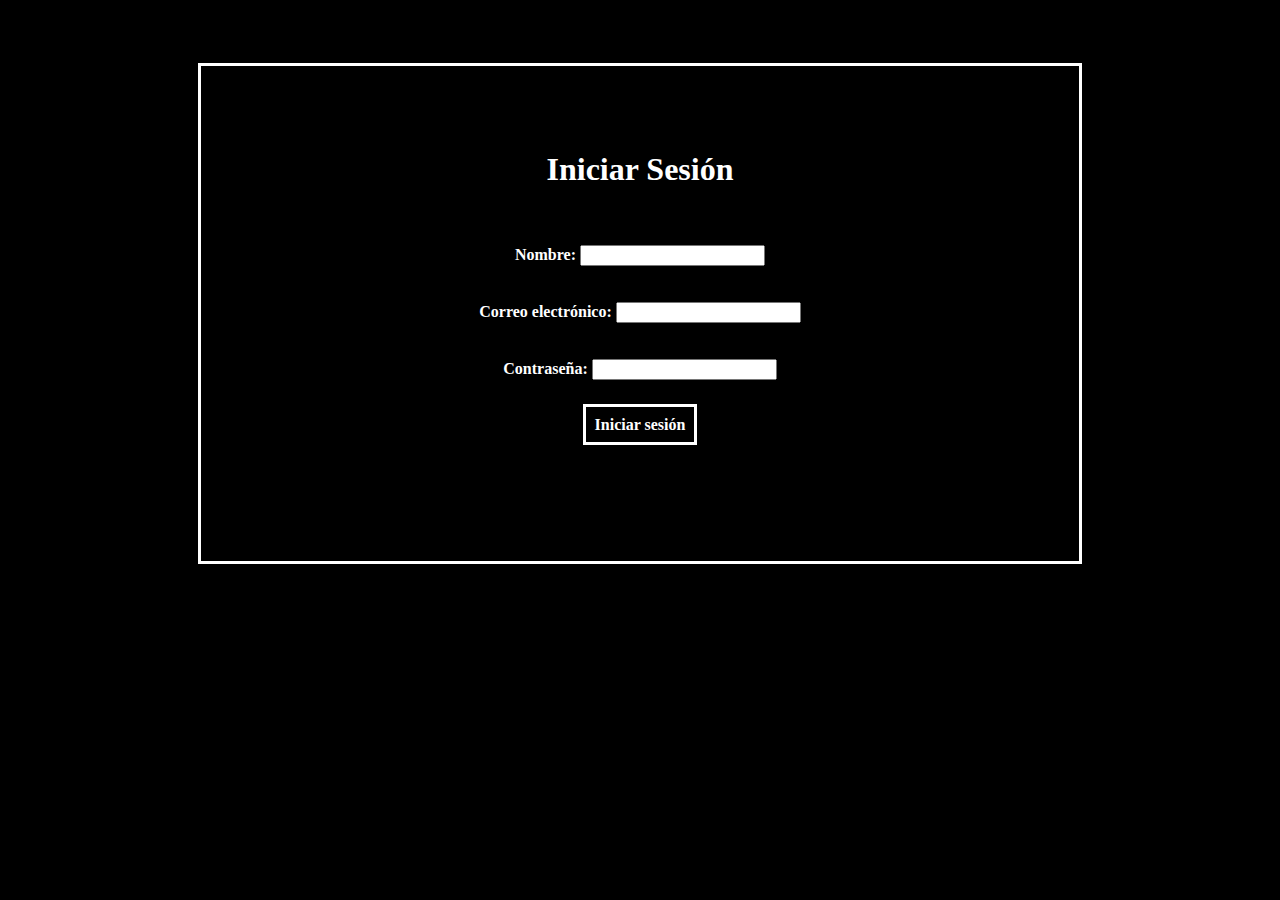
<file: index.html>
<!DOCTYPE html>
<html>
<head>
	<link rel="stylesheet" type="text/css" href="style.css">
	<meta charset="utf-8">
	<meta name="viewport" content="width=device-width, initial-scale=1">
	<title>Registrarse</title>
</head>
<body class="body">
	<div class="formulario">
		<tr>
			<td>
				<h1>Iniciar Sesión</h1><br><br>
    			<label for="name">Nombre:</label>
    			<input type="text" name="user_name" /><br><br><br>
    			<label for="mail">Correo electrónico:</label>
    			<input type="email" name="user_email" /><br><br><br>
    			<label for="password">Contraseña:</label>
    			<input type="password" name="password"><br><br><br>
    			<a class="iniciar" href="index0.html">Iniciar sesión</a>
  			</td>
  		</tr>
	</div>

</body>
</html>
</file>
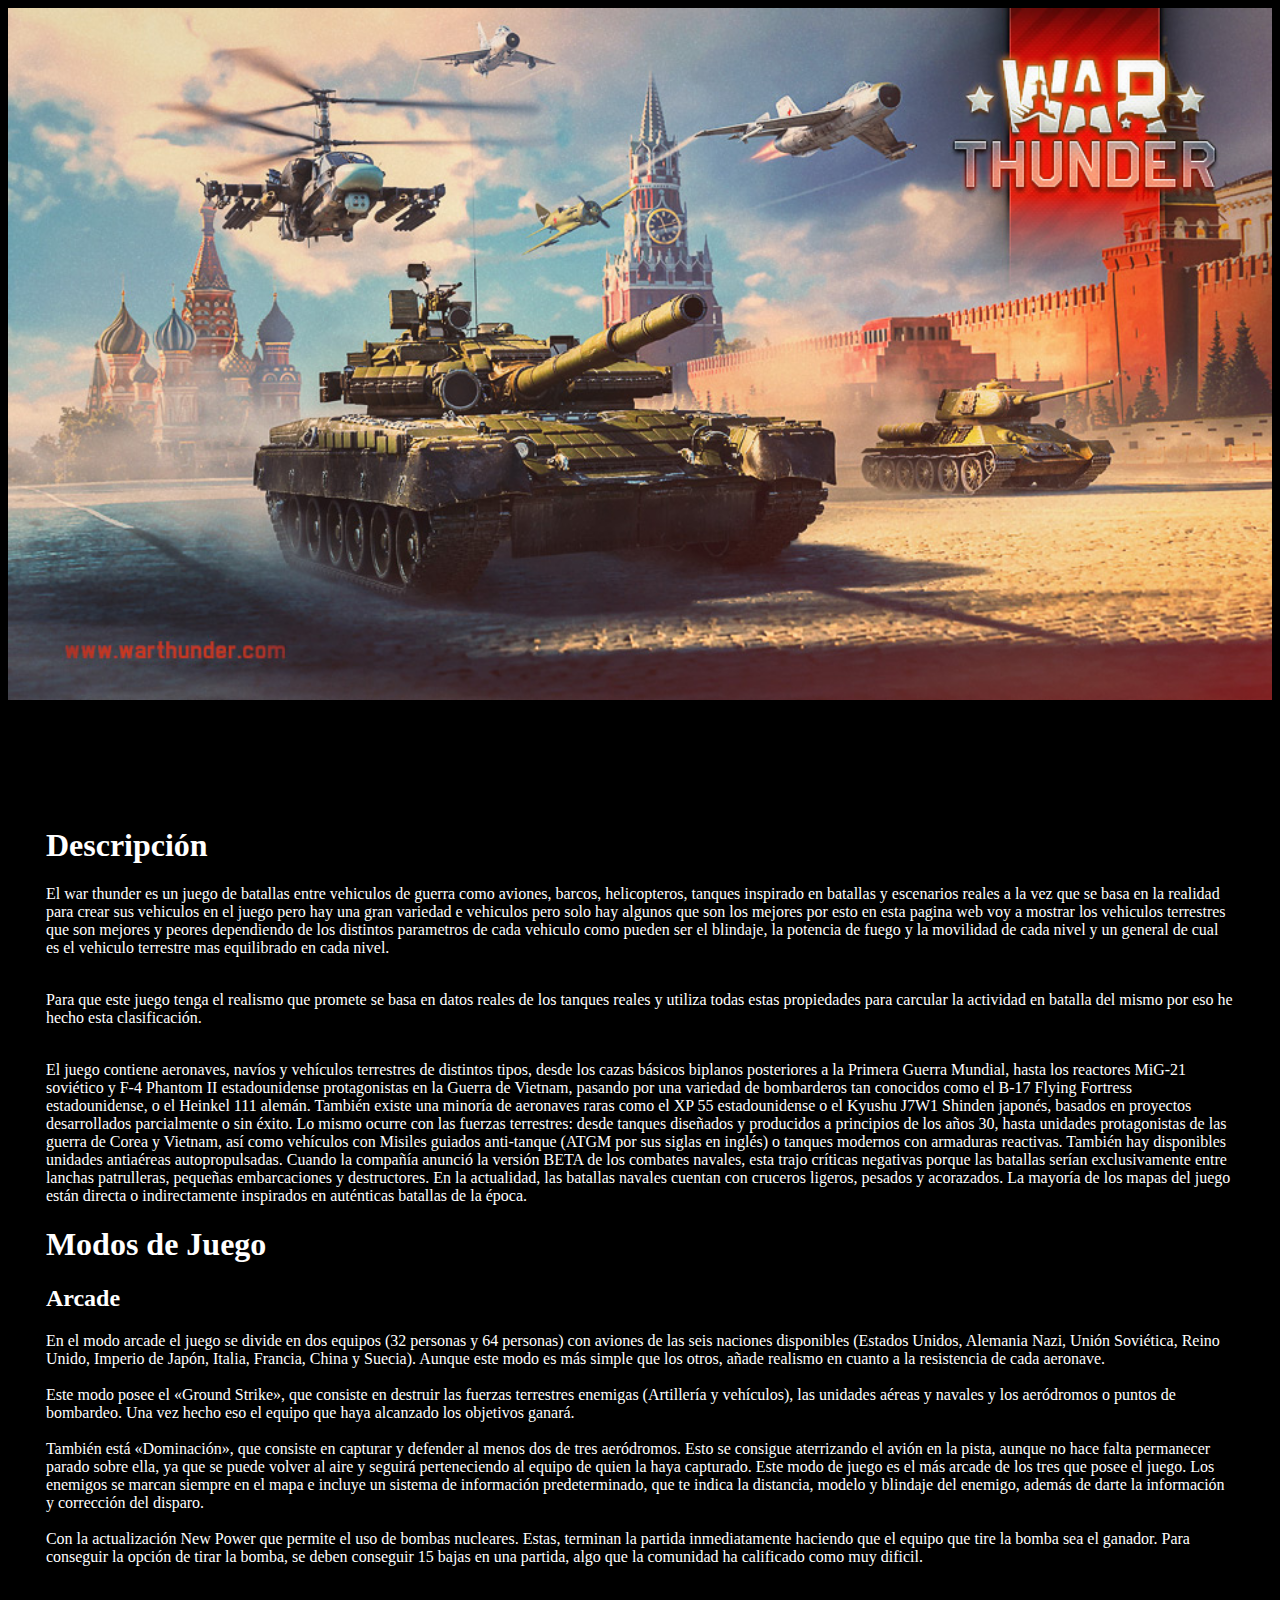
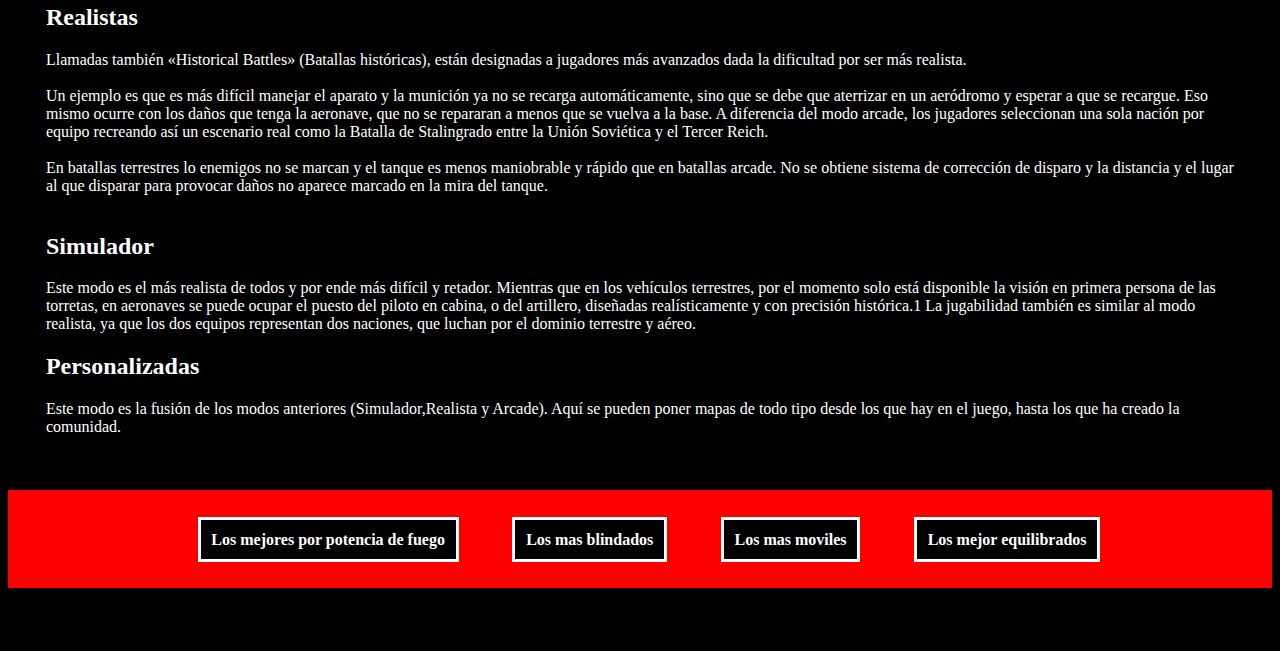
<file: index0.html>
<!DOCTYPE html>
<html>
<head class="head">
	<link rel="stylesheet" type="text/css" href="style.css">
	<meta charset="utf-8">
	<meta name="viewport" content="width=device-width, initial-scale=1">
	<title>Inicio</title>
</head>
<body class="body">
	<div>
		<img class="Cabeza" src="imagenes/cabeza.jpg">
	</div>
	
	<div class="texto">
		<h1>
			Descripción
		</h1>
		<p>
			El war thunder es un juego de batallas entre vehiculos de guerra como aviones, barcos, helicopteros, tanques inspirado en batallas y escenarios reales a la vez que se basa en la realidad para crear sus vehiculos en el juego pero hay una gran variedad e vehiculos pero solo hay algunos que son los mejores por esto en esta pagina web voy a mostrar los vehiculos terrestres que son mejores y peores dependiendo de los distintos parametros de cada vehiculo como pueden ser el blindaje, la potencia de fuego y la movilidad de cada nivel y un general de cual es el vehiculo terrestre mas equilibrado en cada nivel.<br><br>
		</p>
		<p>
			Para que este juego tenga el realismo que promete se basa en datos reales de los tanques reales y utiliza todas estas propiedades para carcular la actividad en batalla del mismo por eso he hecho esta clasificación.<br><br>
		</p>
		<p>
			El juego contiene aeronaves, navíos y vehículos terrestres de distintos tipos, desde los cazas básicos biplanos posteriores a la Primera Guerra Mundial, hasta los reactores MiG-21 soviético y F-4 Phantom II estadounidense protagonistas en la Guerra de Vietnam, pasando por una variedad de bombarderos tan conocidos como el B-17 Flying Fortress estadounidense, o el Heinkel 111 alemán. También existe una minoría de aeronaves raras como el XP 55 estadounidense o el Kyushu J7W1 Shinden japonés, basados en proyectos desarrollados parcialmente o sin éxito. Lo mismo ocurre con las fuerzas terrestres: desde tanques diseñados y producidos a principios de los años 30, hasta unidades protagonistas de las guerra de Corea y Vietnam, así como vehículos con Misiles guiados anti-tanque (ATGM por sus siglas en inglés) o tanques modernos con armaduras reactivas. También hay disponibles unidades antiaéreas autopropulsadas. Cuando la compañía anunció la versión BETA de los combates navales, esta trajo críticas negativas porque las batallas serían exclusivamente entre lanchas patrulleras, pequeñas embarcaciones y destructores. En la actualidad, las batallas navales cuentan con cruceros ligeros, pesados y acorazados. La mayoría de los mapas del juego están directa o indirectamente inspirados en auténticas batallas de la época.
		</p>
		<h1>
			Modos de Juego
		</h1>
		<h2>
			Arcade
		</h2>
		<p>
			En el modo arcade el juego se divide en dos equipos (32 personas y 64 personas) con aviones de las seis naciones disponibles (Estados Unidos, Alemania Nazi, Unión Soviética, Reino Unido, Imperio de Japón, Italia, Francia, China y Suecia). Aunque este modo es más simple que los otros, añade realismo en cuanto a la resistencia de cada aeronave.<br><br>

			Este modo posee el «Ground Strike», que consiste en destruir las fuerzas terrestres enemigas (Artillería y vehículos), las unidades aéreas y navales y los aeródromos o puntos de bombardeo. Una vez hecho eso el equipo que haya alcanzado los objetivos ganará.<br><br>

			También está «Dominación», que consiste en capturar y defender al menos dos de tres aeródromos. Esto se consigue aterrizando el avión en la pista, aunque no hace falta permanecer parado sobre ella, ya que se puede volver al aire y seguirá perteneciendo al equipo de quien la haya capturado. Este modo de juego es el más arcade de los tres que posee el juego. Los enemigos se marcan siempre en el mapa e incluye un sistema de información predeterminado, que te indica la distancia, modelo y blindaje del enemigo, además de darte la información y corrección del disparo.<br><br>

			Con la actualización New Power que permite el uso de bombas nucleares. Estas, terminan la partida inmediatamente haciendo que el equipo que tire la bomba sea el ganador. Para conseguir la opción de tirar la bomba, se deben conseguir 15 bajas en una partida, algo que la comunidad ha calificado como muy dificil.<br><br>
		</p>
		<h2>
			Realistas
		</h2>
		<p>
			Llamadas también «Historical Battles» (Batallas históricas), están designadas a jugadores más avanzados dada la dificultad por ser más realista.<br><br>

			Un ejemplo es que es más difícil manejar el aparato y la munición ya no se recarga automáticamente, sino que se debe que aterrizar en un aeródromo y esperar a que se recargue. Eso mismo ocurre con los daños que tenga la aeronave, que no se repararan a menos que se vuelva a la base. A diferencia del modo arcade, los jugadores seleccionan una sola nación por equipo recreando así un escenario real como la Batalla de Stalingrado entre la Unión Soviética y el Tercer Reich.<br><br>

			En batallas terrestres lo enemigos no se marcan y el tanque es menos maniobrable y rápido que en batallas arcade. No se obtiene sistema de corrección de disparo y la distancia y el lugar al que disparar para provocar daños no aparece marcado en la mira del tanque.<br><br>
		</p>
		<h2>
			Simulador
		</h2>
		<p>
			Este modo es el más realista de todos y por ende más difícil y retador. Mientras que en los vehículos terrestres, por el momento solo está disponible la visión en primera persona de las torretas, en aeronaves se puede ocupar el puesto del piloto en cabina, o del artillero, diseñadas realísticamente y con precisión histórica.1​ La jugabilidad también es similar al modo realista, ya que los dos equipos representan dos naciones, que luchan por el dominio terrestre y aéreo.
		</p>
		<h2>
			Personalizadas
		</h2>
		<p>
			Este modo es la fusión de los modos anteriores (Simulador,Realista y Arcade). Aquí se pueden poner mapas de todo tipo desde los que hay en el juego, hasta los que ha creado la comunidad.
		</p>

	</div>
	<div class="enlaces">

		<a class="enlaces1" href="index2.html" target="_blank">Los mejores por potencia de fuego</a>
		<a class="enlaces1" href="index3.html" target="_blank">Los mas blindados</a>
		<a class="enlaces1" href="index1.html" target="_blank">Los mas moviles</a>
		<a class="enlaces1" href="index4.html" target="_blank">Los mejor equilibrados</a>
	</div>

</body>
</html>
</file>
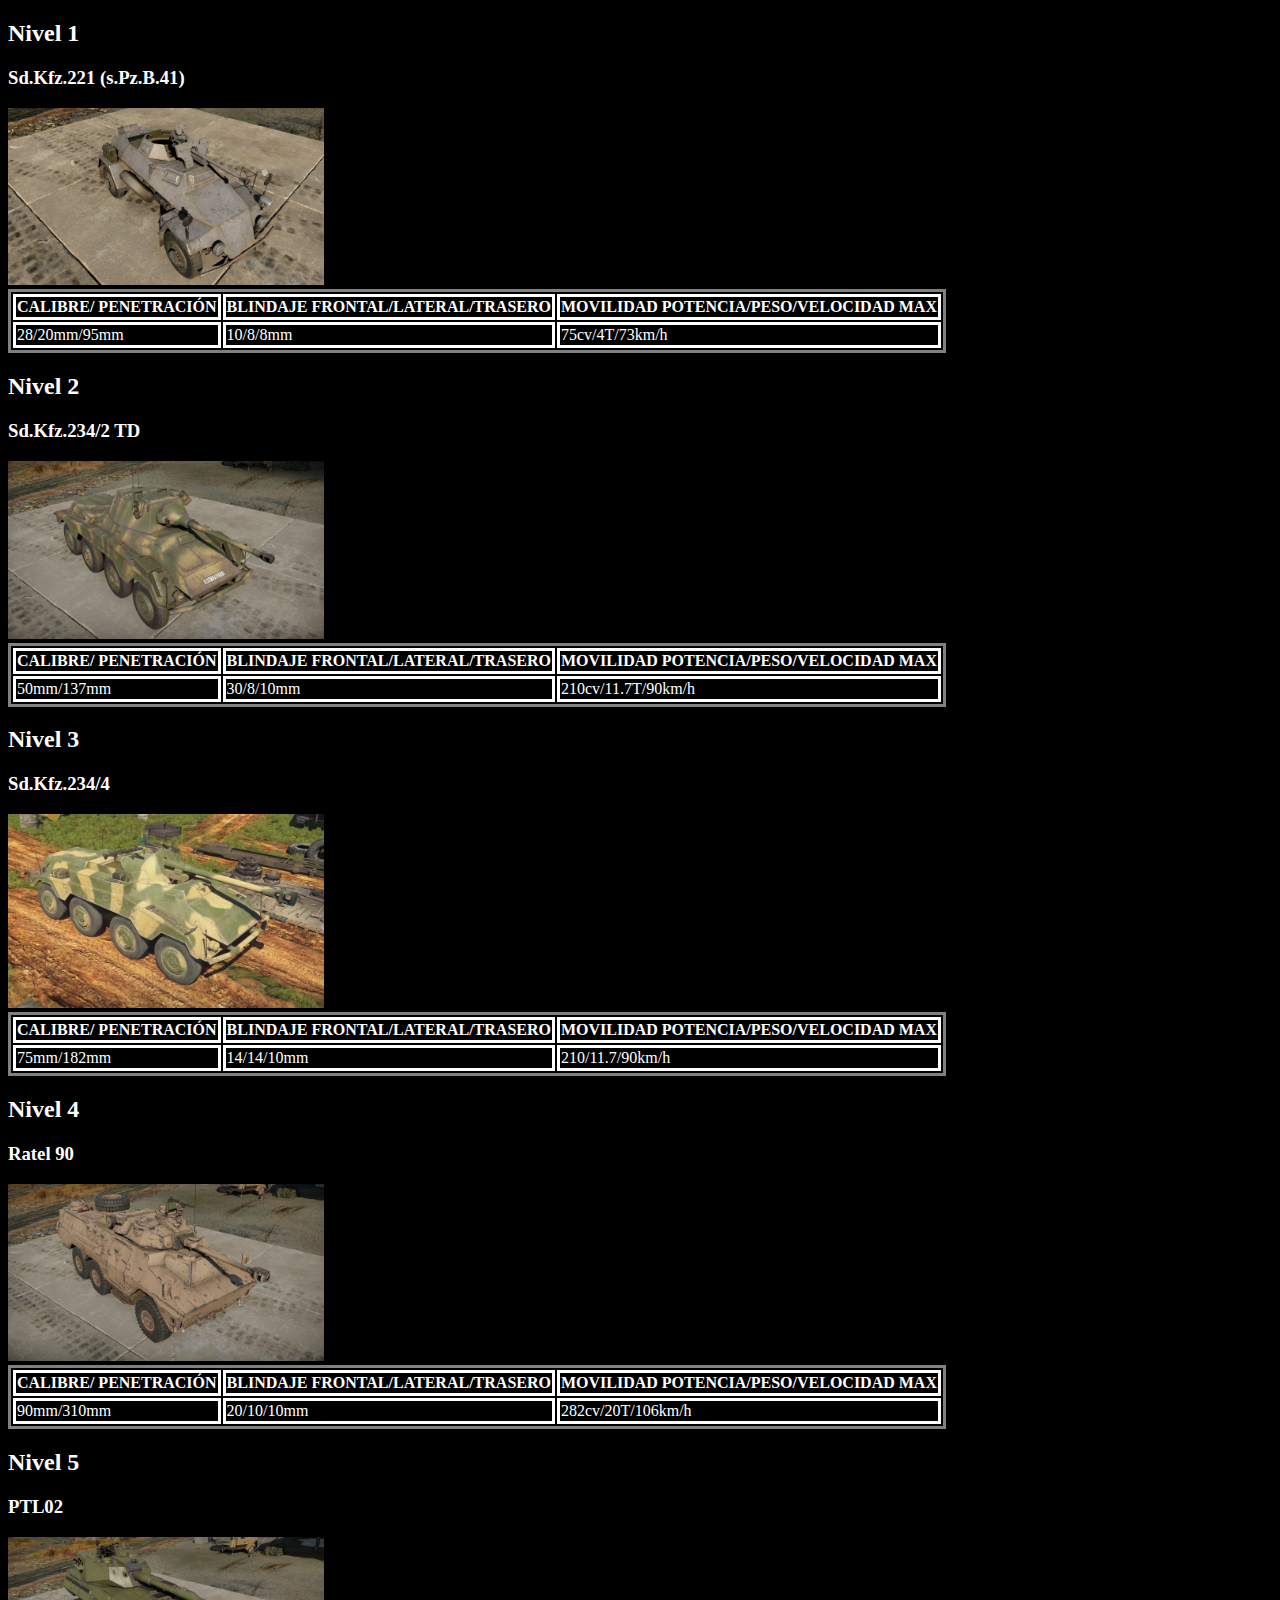
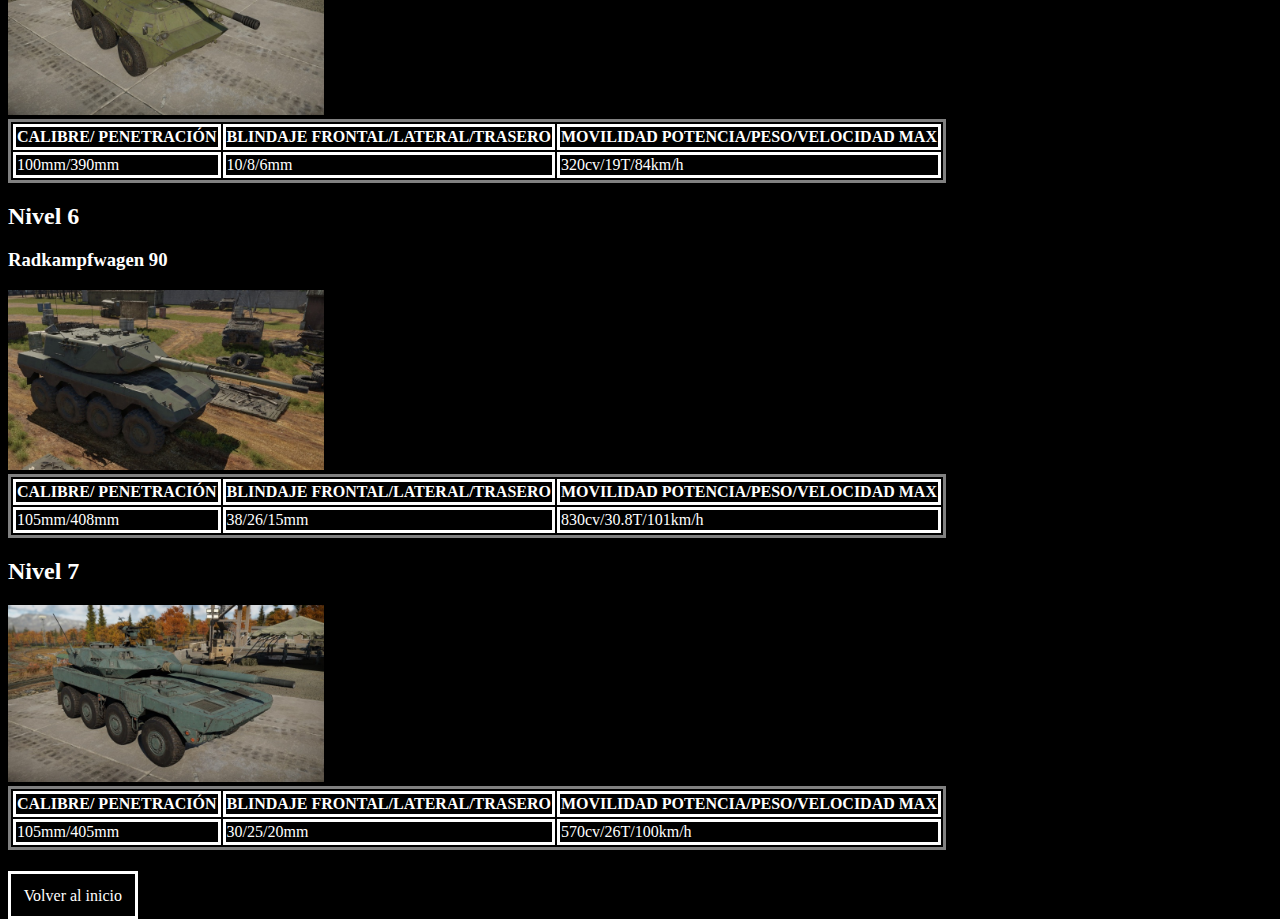
<file: index1.html>
<!DOCTYPE html>
<html>
<head class="head">
	<link rel="stylesheet" type="text/css" href="style.css" media="screen">
	<meta charset="utf-8">
	<meta name="viewport" content="width=device-width, initial-scale=1">
	<title>Movilidad</title>
</head>
<body class="body">
	<div>
		<h2>
			Nivel 1
		</h2>
		<h3>
			Sd.Kfz.221 (s.Pz.B.41)
		</h3>
		<img class="imagenes" src="imagenes/movilidad1.jpg">
		<table class="tabla">
			
			
			<tr>
				<th>
					CALIBRE/
					PENETRACIÓN
				</th>
				<th>
					BLINDAJE
					FRONTAL/LATERAL/TRASERO
				</th>
				<th>
					MOVILIDAD
					POTENCIA/PESO/VELOCIDAD MAX
				</th>
			</tr>
			<tr>
				<td>
					28/20mm/95mm
				</td>
				<td>
					10/8/8mm
				</td>
				<td>
					75cv/4T/73km/h
				</td>
			</tr>
			
		</table>
		<h2>
			Nivel 2
		</h2>
		<h3>
			Sd.Kfz.234/2 TD
		</h3>
		<img class="imagenes" src="imagenes/movilidad2.jpg">
		<table class="tabla">
			
			
			<tr>
				<th>
					CALIBRE/
					PENETRACIÓN
				</th>
				<th>
					BLINDAJE
					FRONTAL/LATERAL/TRASERO
				</th>
				<th>
					MOVILIDAD
					POTENCIA/PESO/VELOCIDAD MAX
				</th>
			</tr>
			<tr>
				<td>
					50mm/137mm
				</td>
				<td>
					30/8/10mm
				</td>
				<td>
					210cv/11.7T/90km/h
				</td>
			</tr>
			
		</table>
		<h2>
			Nivel 3
		</h2>
		<h3>
			Sd.Kfz.234/4	
		</h3>
		<img class="imagenes" src="imagenes/movilidad3.jpg">
		<table class="tabla">
			
			
			<tr>
				<th>
					CALIBRE/
					PENETRACIÓN
				</th>
				<th>
					BLINDAJE
					FRONTAL/LATERAL/TRASERO
				</th>
				<th>
					MOVILIDAD
					POTENCIA/PESO/VELOCIDAD MAX
				</th>
			</tr>
			<tr>
				<td>
					75mm/182mm
				</td>
				<td>
					14/14/10mm
				</td>
				<td>
					210/11.7/90km/h
				</td>
			</tr>
			
		</table>
		<h2>
			Nivel 4
		</h2>
		<h3>
			Ratel 90
		</h3>
		<img class="imagenes" src="imagenes/movilidad4.jpg">
		<table class="tabla">
			
			
			<tr>
				<th>
					CALIBRE/
					PENETRACIÓN
				</th>
				<th>
					BLINDAJE
					FRONTAL/LATERAL/TRASERO
				</th>
				<th>
					MOVILIDAD
					POTENCIA/PESO/VELOCIDAD MAX
				</th>
			</tr>
			<tr>
				<td>
					90mm/310mm
				</td>
				<td>
					20/10/10mm
				</td>
				<td>
					282cv/20T/106km/h
				</td>
			</tr>
			
		</table>
		<h2>
			Nivel 5
		</h2>
		<h3>
			PTL02
		</h3>
		<img class="imagenes" src="imagenes/movilidad5.jpg">
		<table class="tabla">
			
			
			<tr>
				<th>
					CALIBRE/
					PENETRACIÓN
				</th>
				<th>
					BLINDAJE
					FRONTAL/LATERAL/TRASERO
				</th>
				<th>
					MOVILIDAD
					POTENCIA/PESO/VELOCIDAD MAX
				</th>
			</tr>
			<tr>
				<td>
					100mm/390mm
				</td>
				<td>
					10/8/6mm
				</td>
				<td>
					320cv/19T/84km/h
				</td>
			</tr>
			
		</table>
		<h2>
			Nivel 6
		</h2>
		<h3>
			Radkampfwagen 90
		</h3>
		<img class="imagenes" src="imagenes/movilidad6.jpg">
		<table class="tabla">
			
			
			<tr>
				<th>
					CALIBRE/
					PENETRACIÓN
				</th>
				<th>
					BLINDAJE
					FRONTAL/LATERAL/TRASERO
				</th>
				<th>
					MOVILIDAD
					POTENCIA/PESO/VELOCIDAD MAX
				</th>
			</tr>
			<tr>
				<td>
					105mm/408mm
				</td>
				<td>
					38/26/15mm
				</td>
				<td>
					830cv/30.8T/101km/h
				</td>
			</tr>
			
		</table>
		<h2>
			Nivel 7
		</h2>
		<h3>
				
		</h3>
		<img class="imagenes" src="imagenes/movilidad7.jpg">
		<table class="tabla">
			
			
			<tr>
				<th>
					CALIBRE/
					PENETRACIÓN
				</th>
				<th>
					BLINDAJE
					FRONTAL/LATERAL/TRASERO
				</th>
				<th>
					MOVILIDAD
					POTENCIA/PESO/VELOCIDAD MAX
				</th>
			</tr>
			<tr>
				<td>
					105mm/405mm
				</td>
				<td>
					30/25/20mm
				</td>
				<td>
					570cv/26T/100km/h
				</td>
			</tr>
			
		</table>
		
	</div><br><br>

	<a class="iniciar" href="index0.html">Volver al inicio</a>

</body>
</html>
</file>
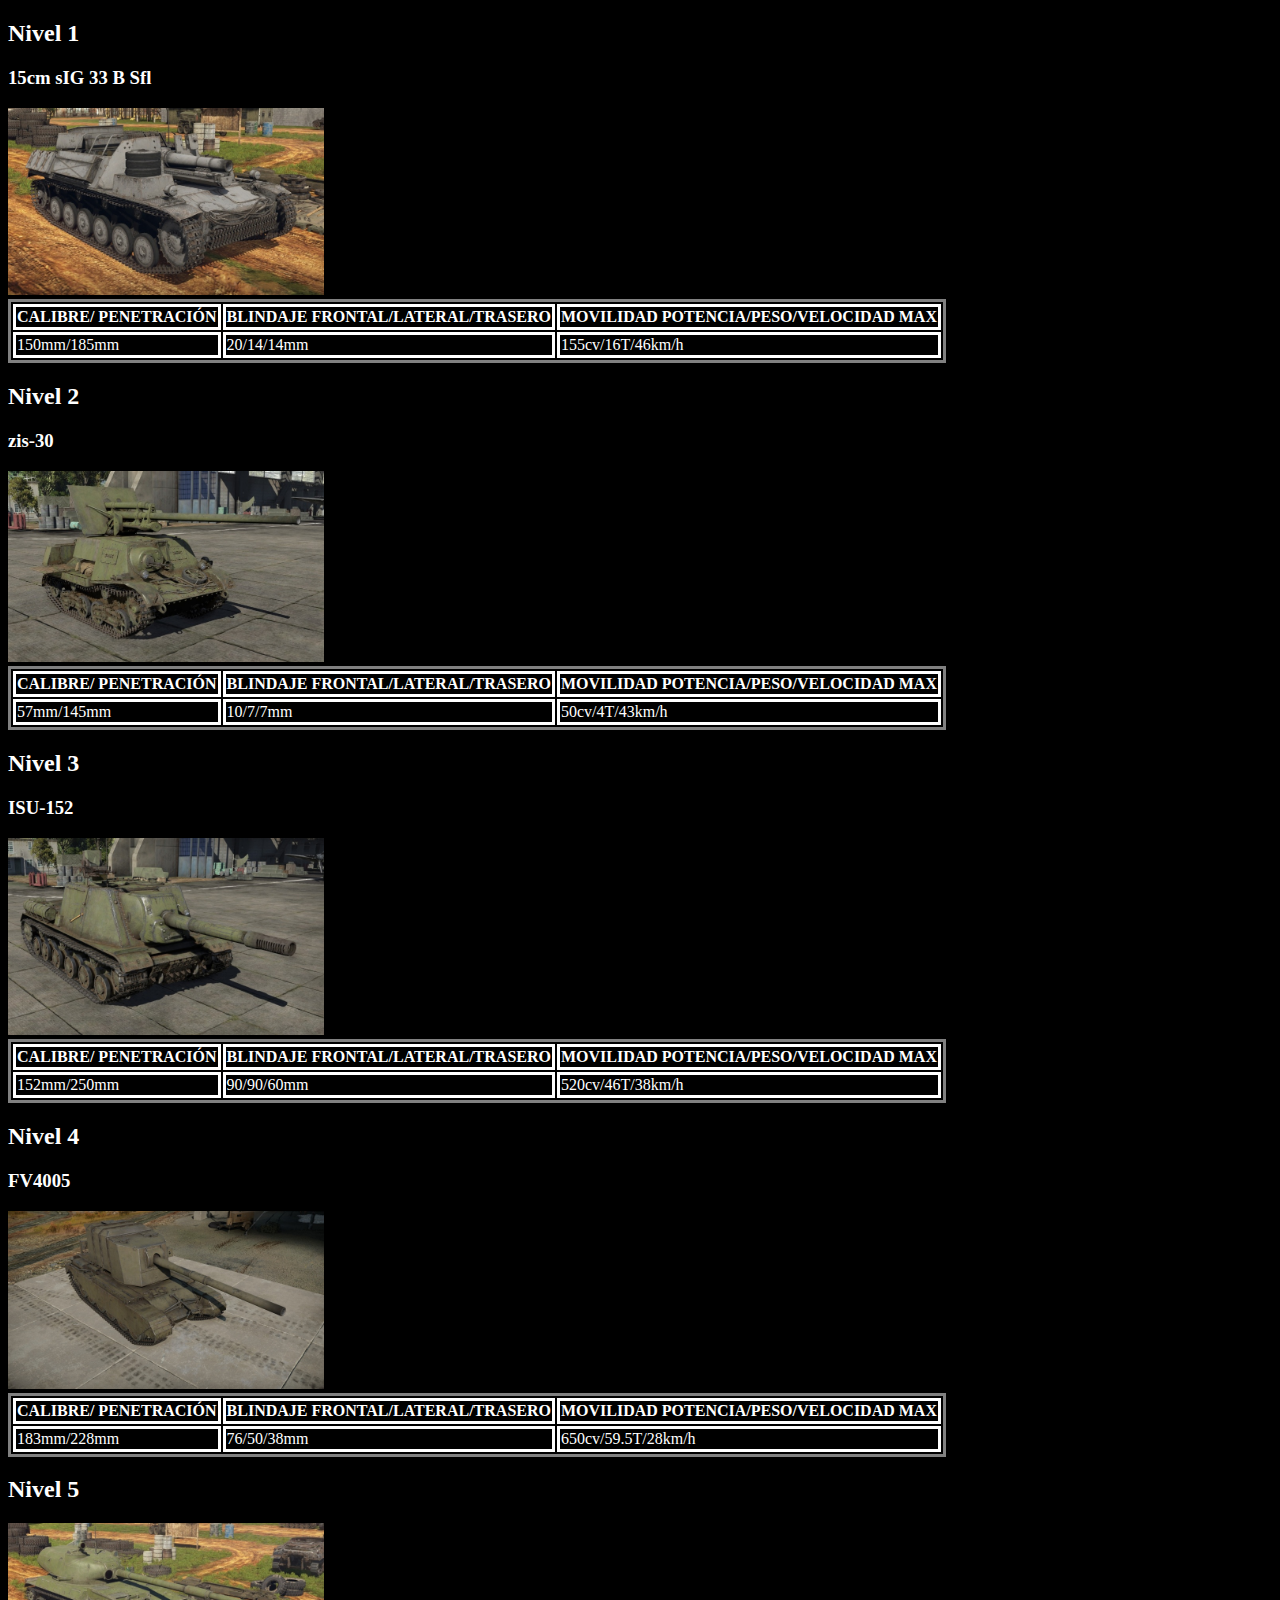
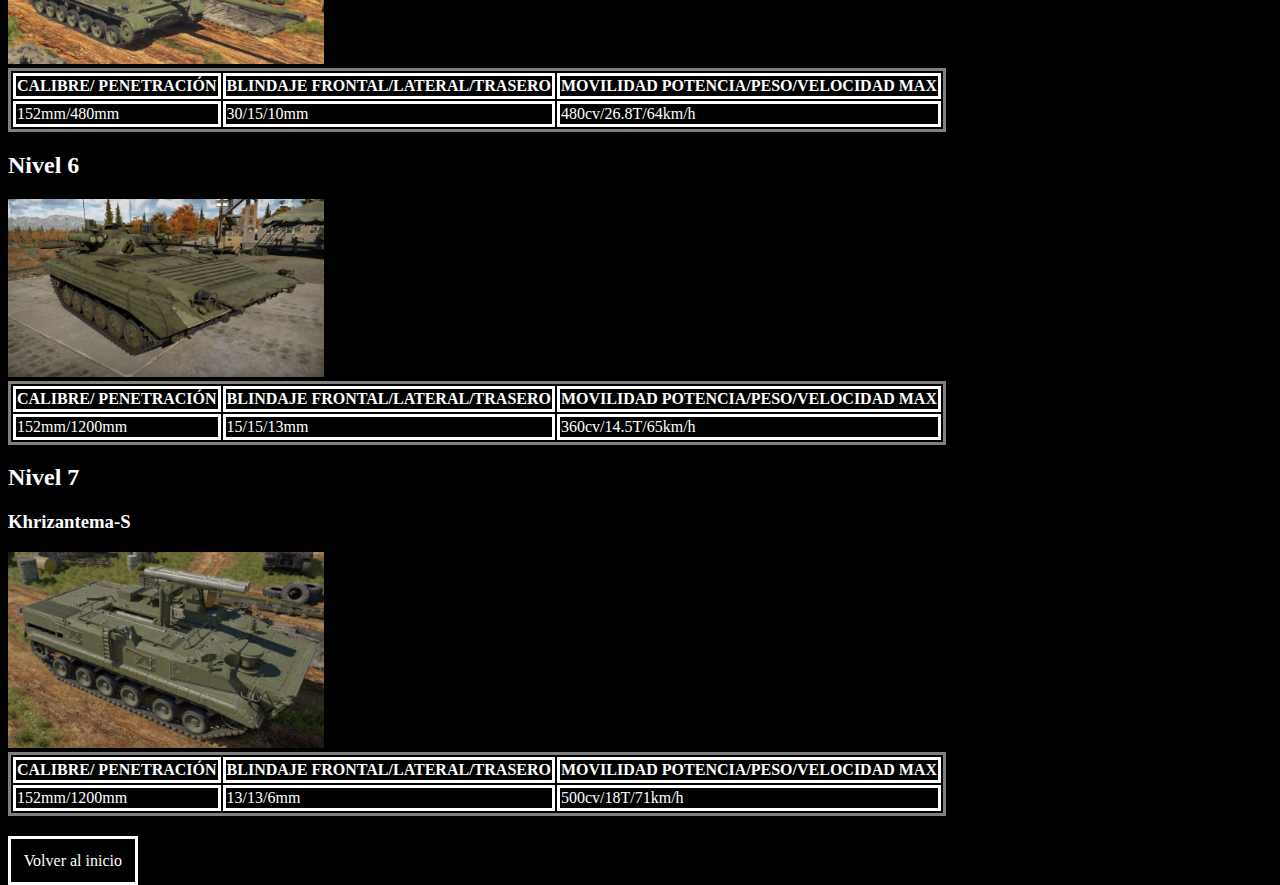
<file: index2.html>
<!DOCTYPE html>
<html>
<head class="head">
	<link rel="stylesheet" type="text/css" href="style.css" media="screen">
	<meta charset="utf-8">
	<meta name="viewport" content="width=device-width, initial-scale=1">
	<title>Potencia de Fuego</title>
</head>
<body class="body">
	<div>
		<h2>
			Nivel 1
		</h2>
		<h3>
			15cm sIG 33 B Sfl
		</h3>
		<img class="imagenes" src="imagenes/fuego1.jpg">
		<table class="tabla">
			
			
			<tr>
				<th>
					CALIBRE/
					PENETRACIÓN
				</th>
				<th>
					BLINDAJE
					FRONTAL/LATERAL/TRASERO
				</th>
				<th>
					MOVILIDAD
					POTENCIA/PESO/VELOCIDAD MAX
				</th>
			</tr>
			<tr>
				<td>
					150mm/185mm
				</td>
				<td>
					20/14/14mm
				</td>
				<td>
					155cv/16T/46km/h
				</td>
			</tr>
			
		</table>
		<h2>
			Nivel 2
		</h2>
		<h3>
			zis-30
		</h3>
		<img class="imagenes" src="imagenes/fuego2.jpg">
		<table class="tabla">
			
			
			<tr>
				<th>
					CALIBRE/
					PENETRACIÓN
				</th>
				<th>
					BLINDAJE
					FRONTAL/LATERAL/TRASERO
				</th>
				<th>
					MOVILIDAD
					POTENCIA/PESO/VELOCIDAD MAX
				</th>
			</tr>
			<tr>
				<td>
					57mm/145mm
				</td>
				<td>
					10/7/7mm
				</td>
				<td>
					50cv/4T/43km/h
				</td>
			</tr>
			
		</table>
		<h2>
			Nivel 3
		</h2>
		<h3>
			ISU-152
		</h3>
		<img class="imagenes" src="imagenes/fuego3.jpg">
		<table class="tabla">
			
			
			<tr>
				<th>
					CALIBRE/
					PENETRACIÓN
				</th>
				<th>
					BLINDAJE
					FRONTAL/LATERAL/TRASERO
				</th>
				<th>
					MOVILIDAD
					POTENCIA/PESO/VELOCIDAD MAX
				</th>
			</tr>
			<tr>
				<td>
					152mm/250mm
				</td>
				<td>
					90/90/60mm
				</td>
				<td>
					520cv/46T/38km/h
				</td>
			</tr>
			
		</table>
		<h2>
			Nivel 4
		</h2>
		<h3>
			FV4005
		</h3>
		<img class="imagenes" src="imagenes/fuego4.jpg">
		<table class="tabla">
			
			
			<tr>
				<th>
					CALIBRE/
					PENETRACIÓN
				</th>
				<th>
					BLINDAJE
					FRONTAL/LATERAL/TRASERO
				</th>
				<th>
					MOVILIDAD
					POTENCIA/PESO/VELOCIDAD MAX
				</th>
			</tr>
			<tr>
				<td>
					183mm/228mm
				</td>
				<td>
					76/50/38mm
				</td>
				<td>
					650cv/59.5T/28km/h
				</td>
			</tr>
			
		</table>
		<h2>
			Nivel 5
		</h2>
		<h3>
				
		</h3>
		<img class="imagenes" src="imagenes/fuego5.jpg">
		<table class="tabla">
			
			
			<tr>
				<th>
					CALIBRE/
					PENETRACIÓN
				</th>
				<th>
					BLINDAJE
					FRONTAL/LATERAL/TRASERO
				</th>
				<th>
					MOVILIDAD
					POTENCIA/PESO/VELOCIDAD MAX
				</th>
			</tr>
			<tr>
				<td>
					152mm/480mm
				</td>
				<td>
					30/15/10mm
				</td>
				<td>
					480cv/26.8T/64km/h
				</td>
			</tr>
			
		</table>
		<h2>
			Nivel 6
		</h2>
		<h3>
				
		</h3>
		<img class="imagenes" src="imagenes/fuego6.jpg">
		<table class="tabla">
			
			
			<tr>
				<th>
					CALIBRE/
					PENETRACIÓN
				</th>
				<th>
					BLINDAJE
					FRONTAL/LATERAL/TRASERO
				</th>
				<th>
					MOVILIDAD
					POTENCIA/PESO/VELOCIDAD MAX
				</th>
			</tr>
			<tr>
				<td>
					152mm/1200mm
				</td>
				<td>
					15/15/13mm
				</td>
				<td>
					360cv/14.5T/65km/h
				</td>
			</tr>
			
		</table>
		<h2>
			Nivel 7
		</h2>
		<h3>
			Khrizantema-S	
		</h3>
		<img class="imagenes" src="imagenes/fuego7.jpg">
		<table class="tabla">
			
			
			<tr>
				<th>
					CALIBRE/
					PENETRACIÓN
				</th>
				<th>
					BLINDAJE
					FRONTAL/LATERAL/TRASERO
				</th>
				<th>
					MOVILIDAD
					POTENCIA/PESO/VELOCIDAD MAX
				</th>
			</tr>
			<tr>
				<td>
					152mm/1200mm
				</td>
				<td>
					13/13/6mm
				</td>
				<td>
					500cv/18T/71km/h
				</td>
			</tr>
			
		</table>
		
	</div><br><br>
	
	<a class="iniciar" href="index0.html">Volver al inicio</a>

</body>
</html>
</file>
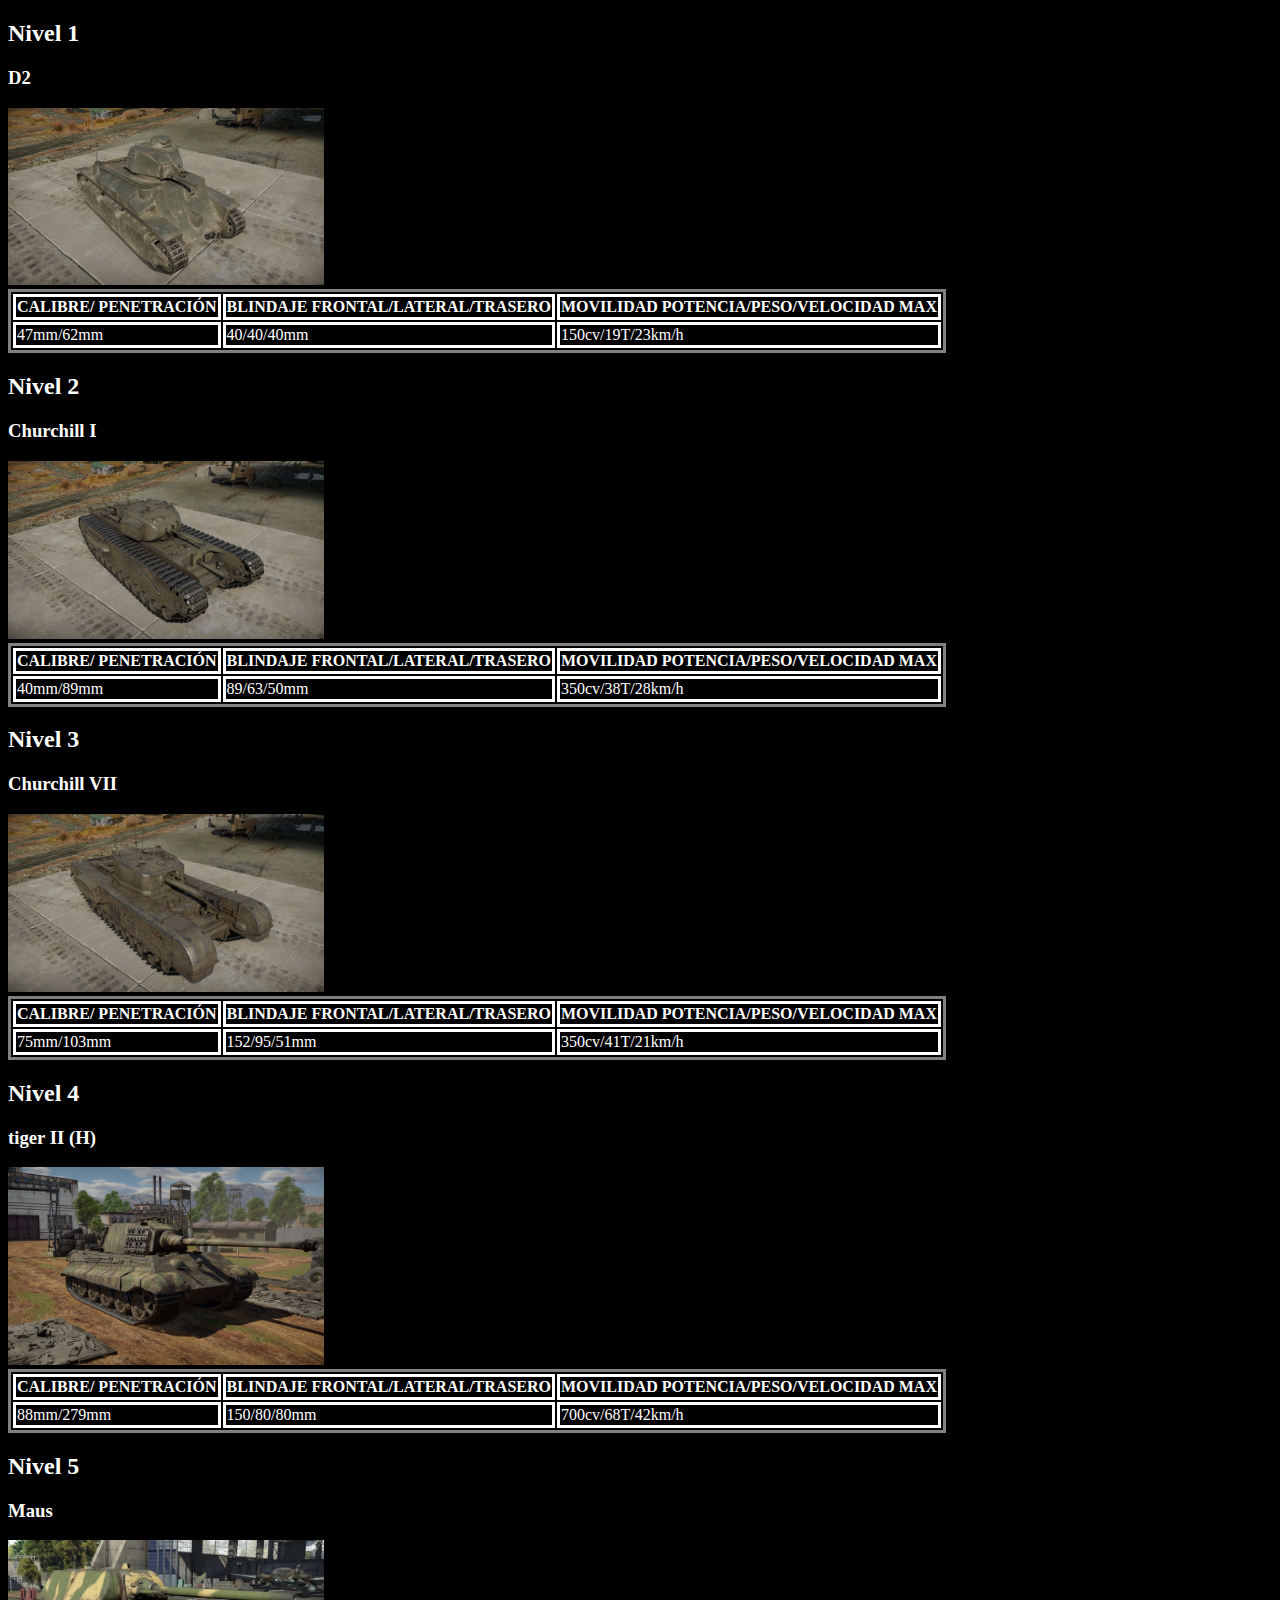
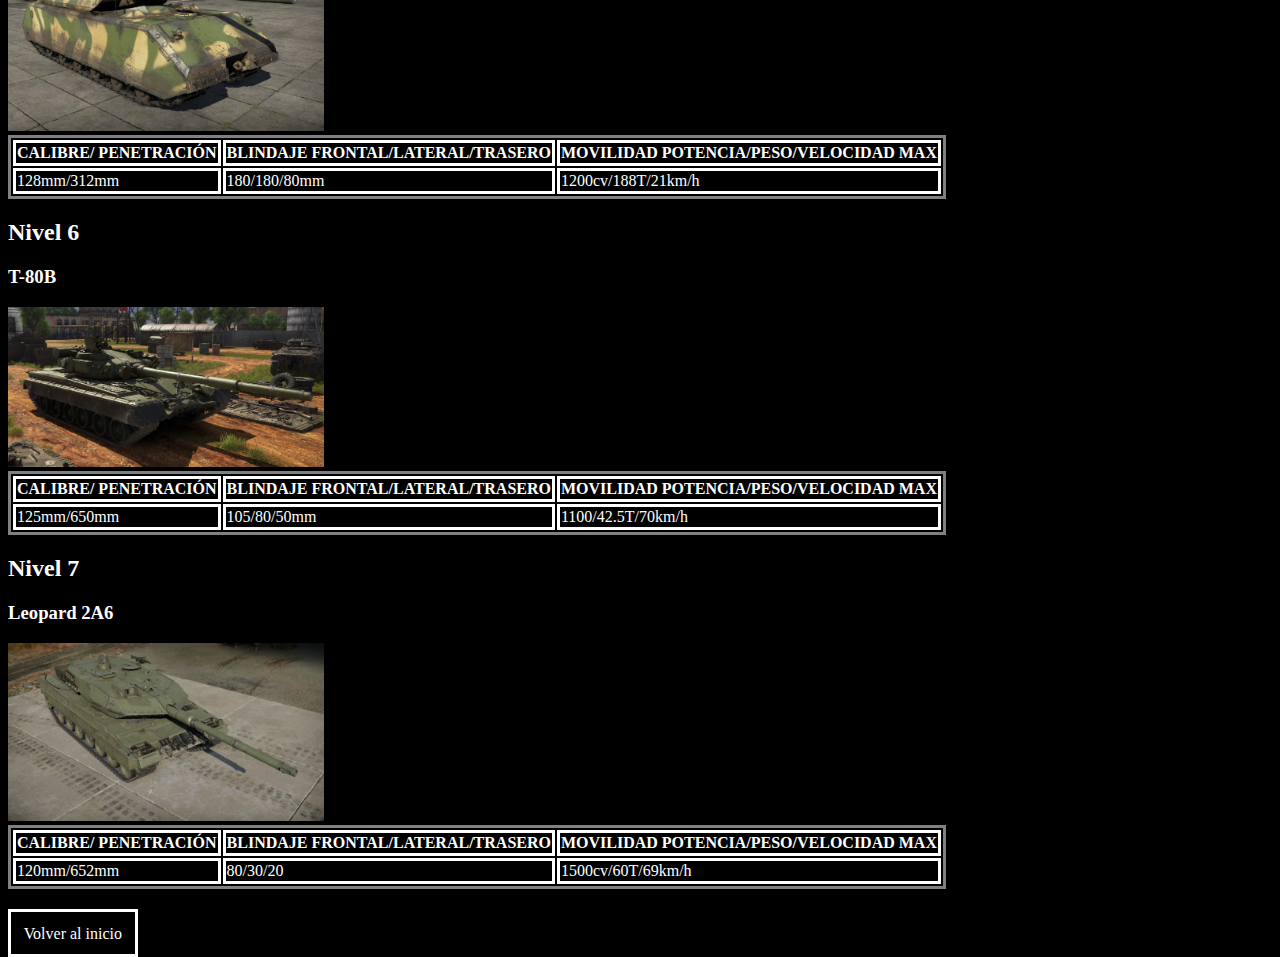
<file: index3.html>
<!DOCTYPE html>
<html>
<head class="head">
	<link rel="stylesheet" type="text/css" href="style.css" media="screen">
	<meta charset="utf-8">
	<meta name="viewport" content="width=device-width, initial-scale=1">
	<title>Blindaje</title>
</head>
<body class="body">
	<div>
		<h2>
			Nivel 1
		</h2>
		<h3>
			D2
		</h3>
		<img class="imagenes" src="imagenes/blindaje1.jpg">
		<table class="tabla">
			
			
			<tr>
				<th>
					CALIBRE/
					PENETRACIÓN
				</th>
				<th>
					BLINDAJE
					FRONTAL/LATERAL/TRASERO
				</th>
				<th>
					MOVILIDAD
					POTENCIA/PESO/VELOCIDAD MAX
				</th>
			</tr>
			<tr>
				<td>
					47mm/62mm
				</td>
				<td>
					40/40/40mm
				</td>
				<td>
					150cv/19T/23km/h
				</td>
			</tr>
			
		</table>
		<h2>
			Nivel 2
		</h2>
		<h3>
			Churchill I
		</h3>
		<img class="imagenes" src="imagenes/blindaje2.jpg">
		<table class="tabla">
			
			
			<tr>
				<th>
					CALIBRE/
					PENETRACIÓN
				</th>
				<th>
					BLINDAJE
					FRONTAL/LATERAL/TRASERO
				</th>
				<th>
					MOVILIDAD
					POTENCIA/PESO/VELOCIDAD MAX
				</th>
			</tr>
			<tr>
				<td>
					40mm/89mm
				</td>
				<td>
					89/63/50mm
				</td>
				<td>
					350cv/38T/28km/h
				</td>
			</tr>
			
		</table>
		<h2>
			Nivel 3
		</h2>
		<h3>
			Churchill VII
		</h3>
		<img class="imagenes" src="imagenes/blindaje3.jpg">
		<table class="tabla">
			
			
			<tr>
				<th>
					CALIBRE/
					PENETRACIÓN
				</th>
				<th>
					BLINDAJE
					FRONTAL/LATERAL/TRASERO
				</th>
				<th>
					MOVILIDAD
					POTENCIA/PESO/VELOCIDAD MAX
				</th>
			</tr>
			<tr>
				<td>
					75mm/103mm
				</td>
				<td>
					152/95/51mm
				</td>
				<td>
					350cv/41T/21km/h
				</td>
			</tr>
			
		</table>
		<h2>
			Nivel 4
		</h2>
		<h3>
			tiger II (H)
		</h3>
		<img class="imagenes" src="imagenes/blindaje4.jpg">
		<table class="tabla">
			
			
			<tr>
				<th>
					CALIBRE/
					PENETRACIÓN
				</th>
				<th>
					BLINDAJE
					FRONTAL/LATERAL/TRASERO
				</th>
				<th>
					MOVILIDAD
					POTENCIA/PESO/VELOCIDAD MAX
				</th>
			</tr>
			<tr>
				<td>
					88mm/279mm
				</td>
				<td>
					150/80/80mm
				</td>
				<td>
					700cv/68T/42km/h
				</td>
			</tr>
			
		</table>
		<h2>
			Nivel 5
		</h2>
		<h3>
			Maus
		</h3>
		<img class="imagenes" src="imagenes/blindaje5.jpg">
		<table class="tabla">
			
			
			<tr>
				<th>
					CALIBRE/
					PENETRACIÓN
				</th>
				<th>
					BLINDAJE
					FRONTAL/LATERAL/TRASERO
				</th>
				<th>
					MOVILIDAD
					POTENCIA/PESO/VELOCIDAD MAX
				</th>
			</tr>
			<tr>
				<td>
					128mm/312mm
				</td>
				<td>
					180/180/80mm
				</td>
				<td>
					1200cv/188T/21km/h
				</td>
			</tr>
			
		</table>
		<h2>
			Nivel 6
		</h2>
		<h3>
			T-80B
		</h3>
		<img class="imagenes" src="imagenes/blindaje6.jpg">
		<table class="tabla">
			
			
			<tr>
				<th>
					CALIBRE/
					PENETRACIÓN
				</th>
				<th>
					BLINDAJE
					FRONTAL/LATERAL/TRASERO
				</th>
				<th>
					MOVILIDAD
					POTENCIA/PESO/VELOCIDAD MAX
				</th>
			</tr>
			<tr>
				<td>
					125mm/650mm
				</td>
				<td>
					105/80/50mm
				</td>
				<td>
					1100/42.5T/70km/h
				</td>
			</tr>
			
		</table>
		<h2>
			Nivel 7
		</h2>
		<h3>
			Leopard 2A6
		</h3>
		<img class="imagenes" src="imagenes/general7.jpg">
		<table class="tabla">
			
			
			<tr>
				<th>
					CALIBRE/
					PENETRACIÓN
				</th>
				<th>
					BLINDAJE
					FRONTAL/LATERAL/TRASERO
				</th>
				<th>
					MOVILIDAD
					POTENCIA/PESO/VELOCIDAD MAX
				</th>
			</tr>
			<tr>
				<td>
					120mm/652mm
				</td>
				<td>
					80/30/20
				</td>
				<td>
					1500cv/60T/69km/h
				</td>
			</tr>
			
		</table>
		
	</div><br><br>
	
	<a class="iniciar" href="index0.html">Volver al inicio</a>

</body>
</html>
</file>
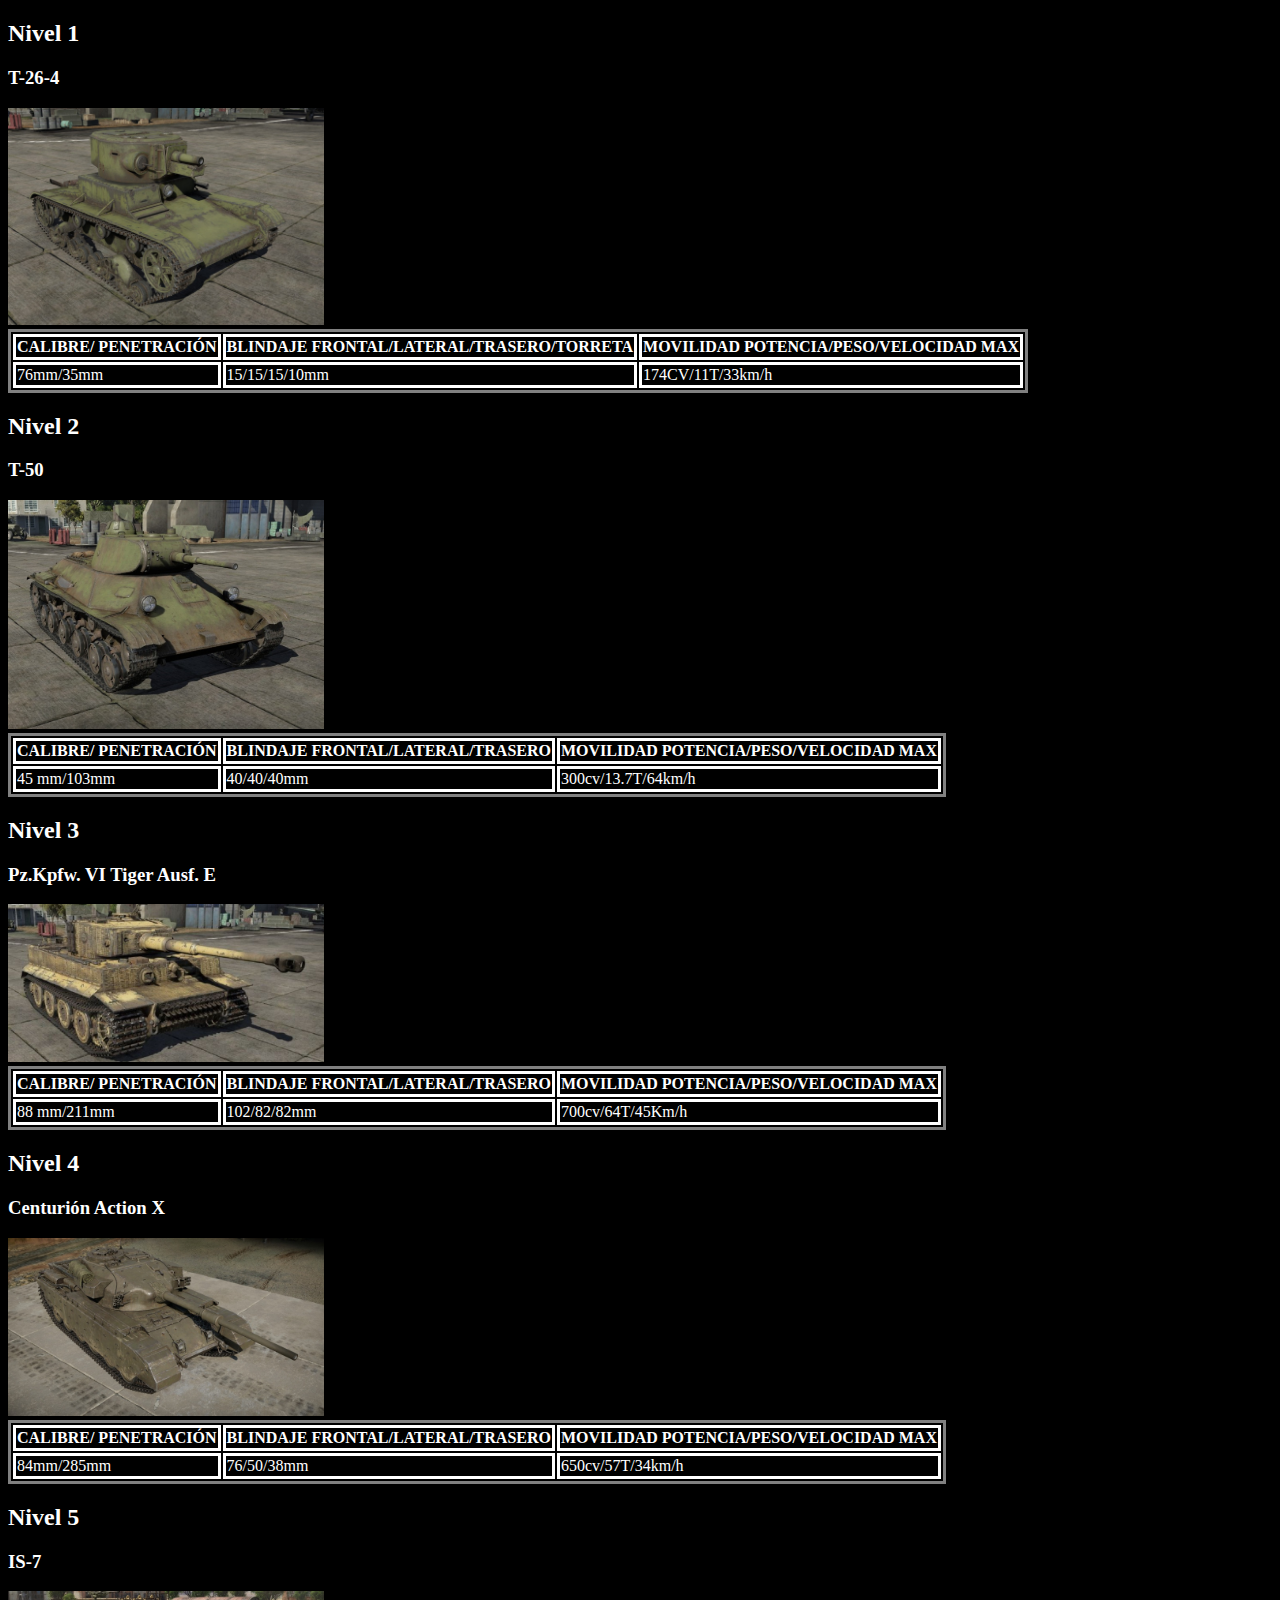
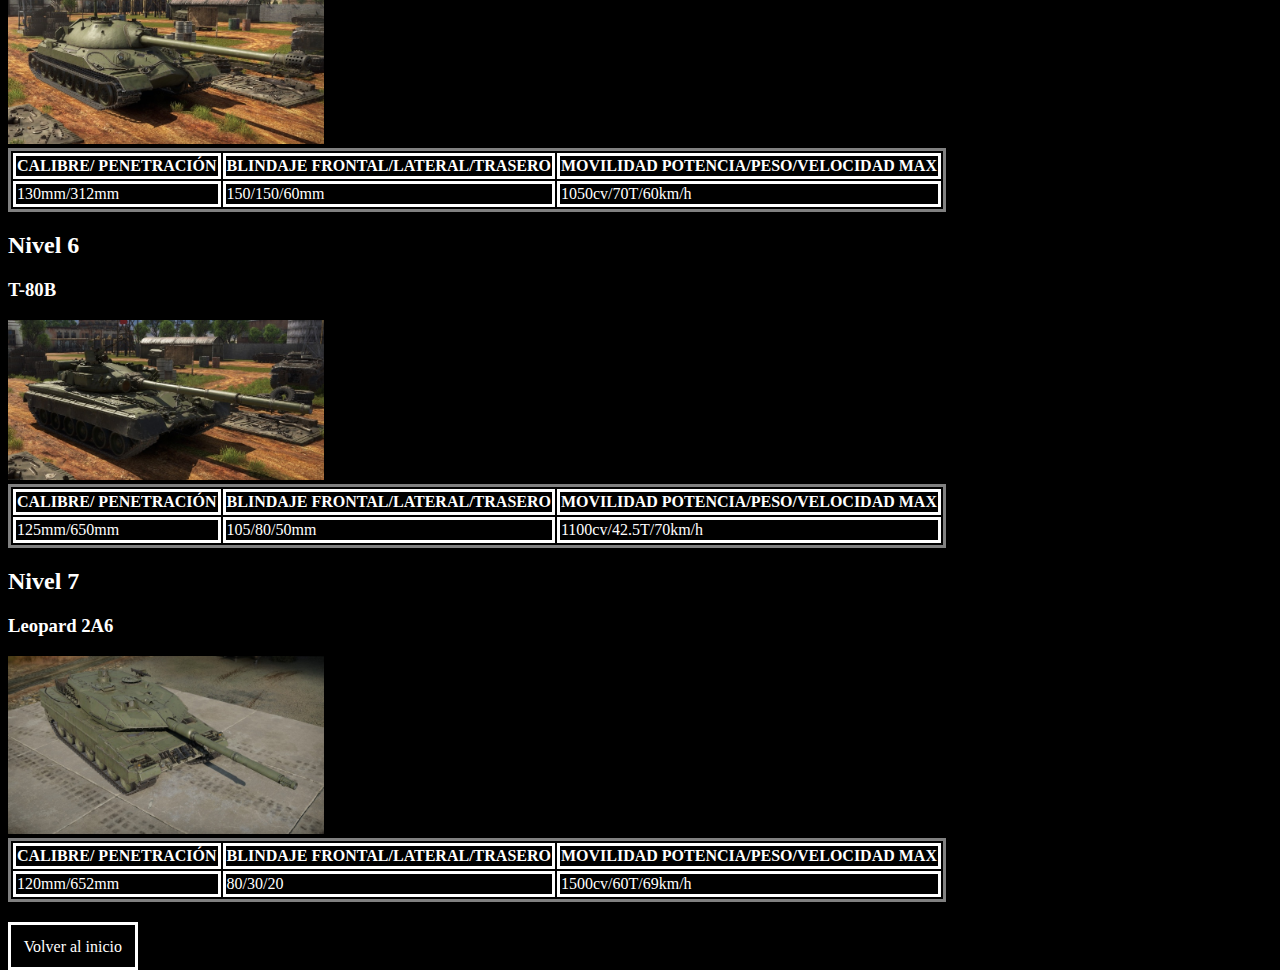
<file: index4.html>
<!DOCTYPE html>
<html>
<head class="head">
	<link rel="stylesheet" type="text/css" href="style.css" media="screen">
	<meta charset="utf-8">
	<meta name="viewport" content="width=device-width, initial-scale=1">
	<title>General</title>
</head>
<body class="body">
	<div>
		<h2>
			Nivel 1
		</h2>
		<h3>
			T-26-4
		</h3>
		<img class="imagenes" src="imagenes/general1.jpg">
		<table class="tabla">
			
			
			<tr>
				<th>
					CALIBRE/
					PENETRACIÓN
				</th>
				<th>
					BLINDAJE
					FRONTAL/LATERAL/TRASERO/TORRETA
				</th>
				<th>
					MOVILIDAD
					POTENCIA/PESO/VELOCIDAD MAX
				</th>
			</tr>
			<tr>
				<td>
					76mm/35mm
				</td>
				<td>
					15/15/15/10mm
				</td>
				<td>
					174CV/11T/33km/h
				</td>
			</tr>
			
		</table>
		<h2>
			Nivel 2
		</h2>
		<h3>
			T-50
		</h3>
		<img class="imagenes" src="imagenes/general2.jpg">
		<table class="tabla">
			
			
			<tr>
				<th>
					CALIBRE/
					PENETRACIÓN
				</th>
				<th>
					BLINDAJE
					FRONTAL/LATERAL/TRASERO
				</th>
				<th>
					MOVILIDAD
					POTENCIA/PESO/VELOCIDAD MAX
				</th>
			</tr>
			<tr>
				<td>
					 45 mm/103mm
				</td>
				<td>
					40/40/40mm
				</td>
				<td>
					300cv/13.7T/64km/h
				</td>
			</tr>
			
		</table>
		<h2>
			Nivel 3
		</h2>
		<h3>
			Pz.Kpfw. VI Tiger Ausf. E
		</h3>
		<img class="imagenes" src="imagenes/general3.jpg">
		<table class="tabla">
			
			
			<tr>
				<th>
					CALIBRE/
					PENETRACIÓN
				</th>
				<th>
					BLINDAJE
					FRONTAL/LATERAL/TRASERO
				</th>
				<th>
					MOVILIDAD
					POTENCIA/PESO/VELOCIDAD MAX
				</th>
			</tr>
			<tr>
				<td>
					88 mm/211mm
				</td>
				<td>
					102/82/82mm
				</td>
				<td>
					700cv/64T/45Km/h
				</td>
			</tr>
			
		</table>
		<h2>
			Nivel 4
		</h2>
		<h3>
			Centurión Action X
		</h3>
		<img class="imagenes" src="imagenes/general4.jpg">
		<table class="tabla">
			
			
			<tr>
				<th>
					CALIBRE/
					PENETRACIÓN
				</th>
				<th>
					BLINDAJE
					FRONTAL/LATERAL/TRASERO
				</th>
				<th>
					MOVILIDAD
					POTENCIA/PESO/VELOCIDAD MAX
				</th>
			</tr>
			<tr>
				<td>
					84mm/285mm
				</td>
				<td>
					76/50/38mm
				</td>
				<td>
					650cv/57T/34km/h
				</td>
			</tr>
			
		</table>
		<h2>
			Nivel 5
		</h2>
		<h3>
			IS-7
		</h3>
		<img class="imagenes" src="imagenes/general5.jpg">
		<table class="tabla">
			
			
			<tr>
				<th>
					CALIBRE/
					PENETRACIÓN
				</th>
				<th>
					BLINDAJE
					FRONTAL/LATERAL/TRASERO
				</th>
				<th>
					MOVILIDAD
					POTENCIA/PESO/VELOCIDAD MAX
				</th>
			</tr>
			<tr>
				<td>
					130mm/312mm
				</td>
				<td>
					150/150/60mm
				</td>
				<td>
					1050cv/70T/60km/h
				</td>
			</tr>
			
		</table>
		<h2>
			Nivel 6
		</h2>
		<h3>
			T-80B
		</h3>
		<img class="imagenes" src="imagenes/general6.jpg">
		<table class="tabla">
			
			
			<tr>
				<th>
					CALIBRE/
					PENETRACIÓN
				</th>
				<th>
					BLINDAJE
					FRONTAL/LATERAL/TRASERO
				</th>
				<th>
					MOVILIDAD
					POTENCIA/PESO/VELOCIDAD MAX
				</th>
			</tr>
			<tr>
				<td>
					125mm/650mm
				</td>
				<td>
					105/80/50mm
				</td>
				<td>
					1100cv/42.5T/70km/h
				</td>
			</tr>
			
		</table>
		<h2>
			Nivel 7
		</h2>
		<h3>
			Leopard 2A6
		</h3>
		<img class="imagenes" src="imagenes/general7.jpg">
		<table class="tabla">
			
			
			<tr>
				<th>
					CALIBRE/
					PENETRACIÓN
				</th>
				<th>
					BLINDAJE
					FRONTAL/LATERAL/TRASERO
				</th>
				<th>
					MOVILIDAD
					POTENCIA/PESO/VELOCIDAD MAX
				</th>
			</tr>
			<tr>
				<td>
					120mm/652mm
				</td>
				<td>
					80/30/20
				</td>
				<td>
					1500cv/60T/69km/h
				</td>
			</tr>
			
		</table><br><br>
		
	</div>

	<a class="iniciar" href="index0.html">Volver al inicio</a>

</body>
</html>
</file>
<file: style.css>
.Cabeza{
	float: top;
	width: 100%;
	padding-bottom: 5%;
}
.head{
	background-color: black; 
	color: white;
}
.body{
	background-color: black; 
	color: white;
}
.enlaces1{
	float: left;
	text-decoration: none; 
	color: white; 
	margin-right: 5%; 
	font-weight: bold; 
	padding: 1%; 
	background-color: black;
	border-width: 2%; 
	border-style: solid; 
	border-color: white;
	margin-top: 2.5%;
	}
.enlaces{
	padding-bottom: 2%;
	margin-bottom: 5%;
	background-color: red;
	display: flex;
	align-content: center;
	padding-left: 15%;
}
.texto{
	padding: 3%;
}
.formulario{
	text-align: center;
	border-color: white;
	border-width: 2%;
	border-style: solid;
	margin-top: 5%;
	margin-bottom: 10%;
	margin-left: 15%;
	margin-right: 15%;
	padding-top: 5%;
	padding-bottom: 10%;
	font-weight: bolder;
}
.iniciar{
	padding: 1%;
	border-color: white;
	border-width: 2%;
	border-style: solid;
	text-decoration: none;
	margin-top: 5%;
	color: white;
}
.iniciar:hover{
	text-decoration: underline;
	text-decoration-color: white;
	font-size: 90%;
	color: red;
}
.enlaces1:hover{
	text-decoration: underline;
	text-decoration-color: white;
	font-size: 90%;
}
.tabla{
	border-width: 2%;
	border-style: solid;
	border color: white;
}
.imagenes{
	width: 25%;
	box-shadow: white;
}
td, th{
	border-width: 2%;
	border-style: solid;
	border-color: white;
}
</file>
